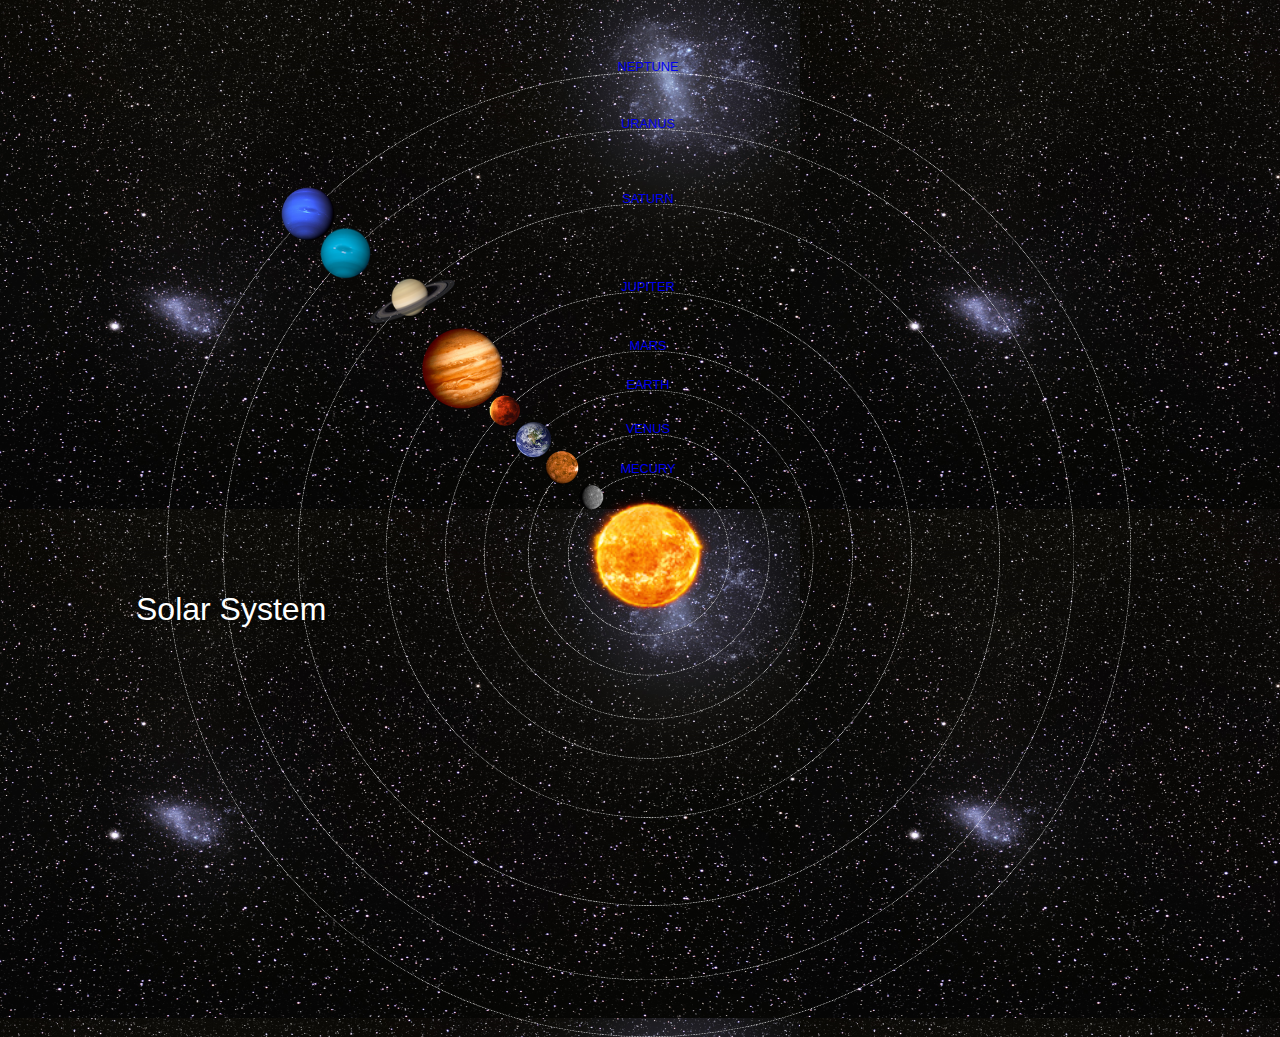
<file: index.html>
<!DOCTYPE html>
<html>
    <head>
        <title>Solar System</title>
        <link rel="stylesheet" href="style.css">
    </head>
    <body>
        <div id="container">
            <h1>Solar System</h1>
            <a href="sun.html"><img src="images/sun.png" id="sun"/></a>

            <div id="neptune-orbit">
                <a href="neptune.html"><img src="images/neptune.png" id="neptune"/></a>
            </div>
            <div id="neptune-label" class="label-box">
                <a href="neptune.html">NEPTUNE</a>
            </div>

            <div id="uranus-orbit">
                <a href="uranus.html"><img src="images/uranus.png" id="uranus"/></a>
            </div>
            <div id="uranus-label" class="label-box">
                <a href="uranus.html">URANUS</a>
            </div>

            <div id="saturn-orbit">
                <a href="saturn.html"><img src="images/saturn.png" id="saturn"/></a>
            </div>
            <div id="saturn-label" class="label-box">
                <a href="saturn.html">SATURN</a>
            </div>

            <div id="jupiter-orbit">
                <a href="jupiter.html"><img src="images/jupiter.png" id="jupiter"/></a>
            </div>
            <div id="jupiter-label" class="label-box">
                <a href="jupiter.html">JUPITER</a>
            </div>

            <div id="mars-orbit">
                <a href="mars.html"><img src="images/mars.png" id="mars"/></a>
            </div>
            <div id="mars-label" class="label-box">
                <a href="mars.html">MARS</a>
            </div>

            <div id="earth-orbit">
                <a href="earth.html"><img src="images/earth.png" id="earth"/></a>
            </div>
            <div id="earth-label" class="label-box">
                <a href="earth.html">EARTH</a>
            </div>

            <div id="venus-orbit">
                <a href="venus.html"><img src="images/venus.png" id="venus"/></a>
            </div>
            <div id="venus-label" class="label-box">
                <a href="venus.html">VENUS</a>
            </div>

            <div id="mecury-orbit">
                <a href="mecury.html"><img src="images/mercury.png" id="mecury"/></a>
            </div>
            <div id="mecury-label" class="label-box">
                <a href="mecury.html">MECURY</a>
            </div>
        </div>
    </body>
</html>
</file>
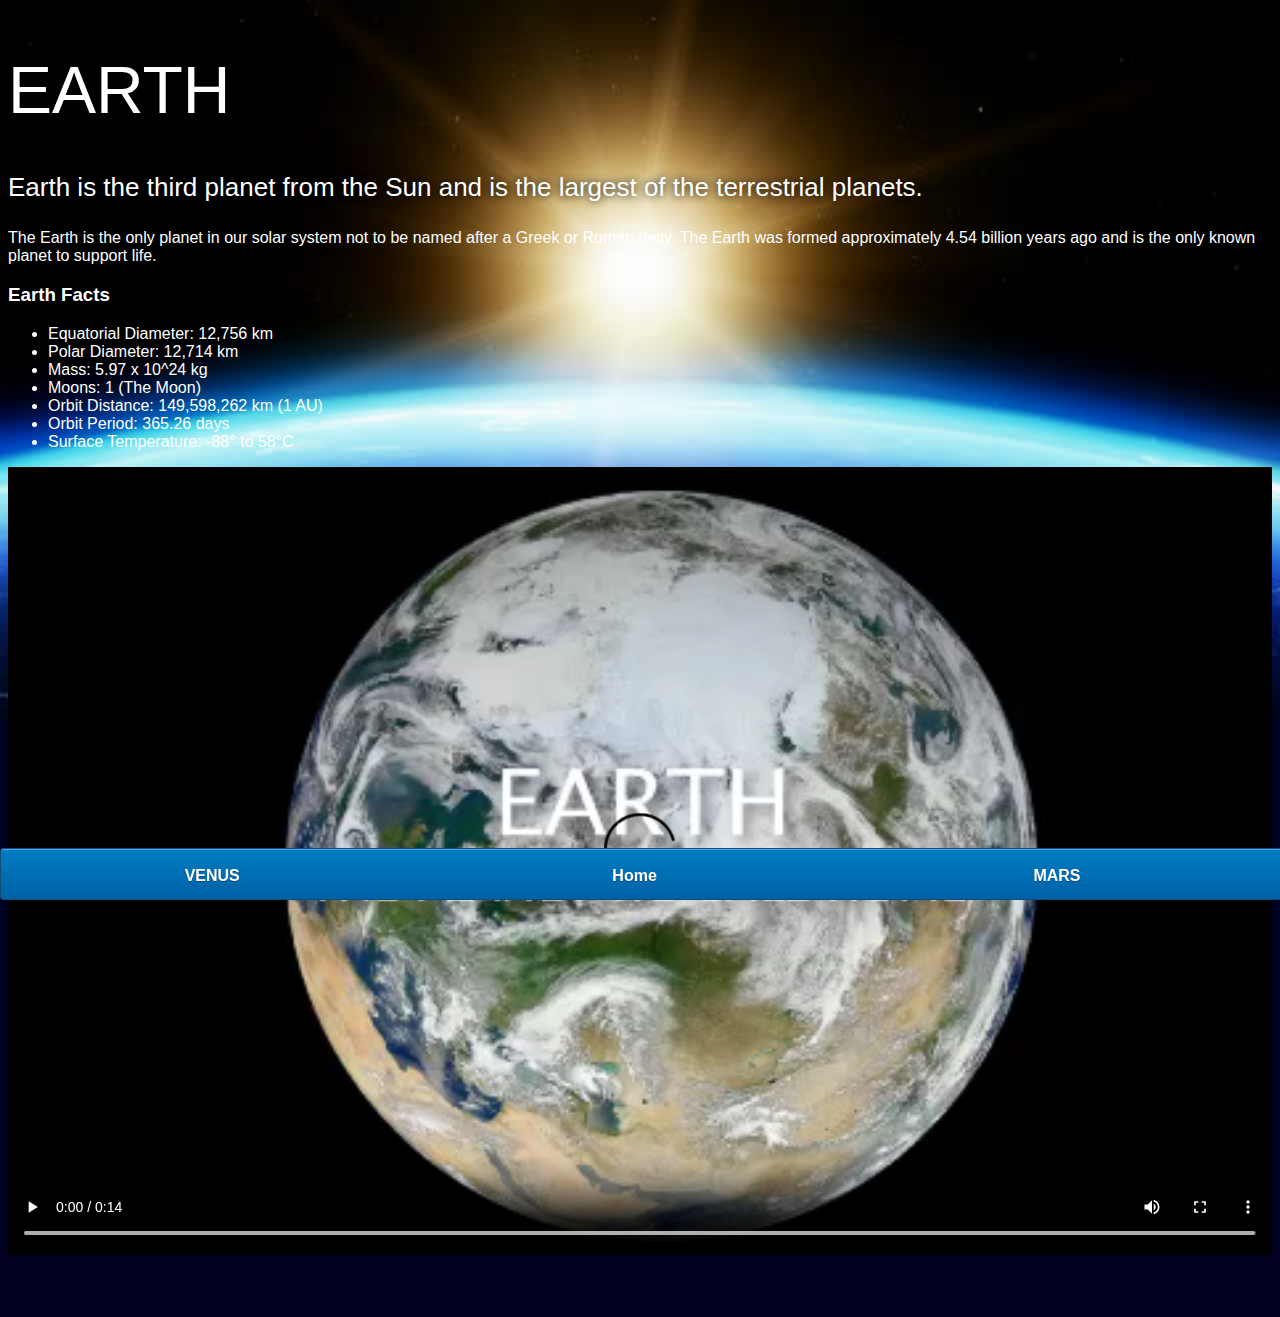
<file: earth.html>
<!DOCTYPE html>
<html>
    <head>
        <title>Solar System</title>
        <link rel="stylesheet" href="style-pages.css"/>
    </head>
    <body>
        <div id="main">
            <div id="content">
                <h1>Earth</h1>
                <p class="intro">
                 Earth is the third planet from the Sun and is the largest of the terrestrial planets.
                </p>             

                <p>
                 The Earth is the only planet in our solar system not to be named after a Greek or Roman deity.
    The Earth was formed approximately 4.54 billion years ago and is the only known planet to support life.
                </p>

                <h3>Earth Facts</h3>
                <ul>
                    <li>Equatorial Diameter:	12,756 km</li>
                    <li>Polar Diameter:	12,714 km</li>
                    <li>Mass:	5.97 x 10^24 kg</li>
                    <li>Moons:	1 (The Moon)</li>
                    <li>Orbit Distance:	149,598,262 km (1 AU)</li>
                    <li>Orbit Period:	365.26 days</li>
                    <li>Surface Temperature:	-88&deg; to 58&deg;C</li>
                </ul>

                <video id="video" controls>
                    <source src="videos/earth-video.mp4" type="video/mp4">
                </video>
            </div>

            <div id="tabs-bottom">
                <a href="venus.html">VENUS</a>
                <a href="index.html">Home</a>
                <a href="mars.html">MARS</a>
            </div>
        </div>
    </body>
</html>
</file>
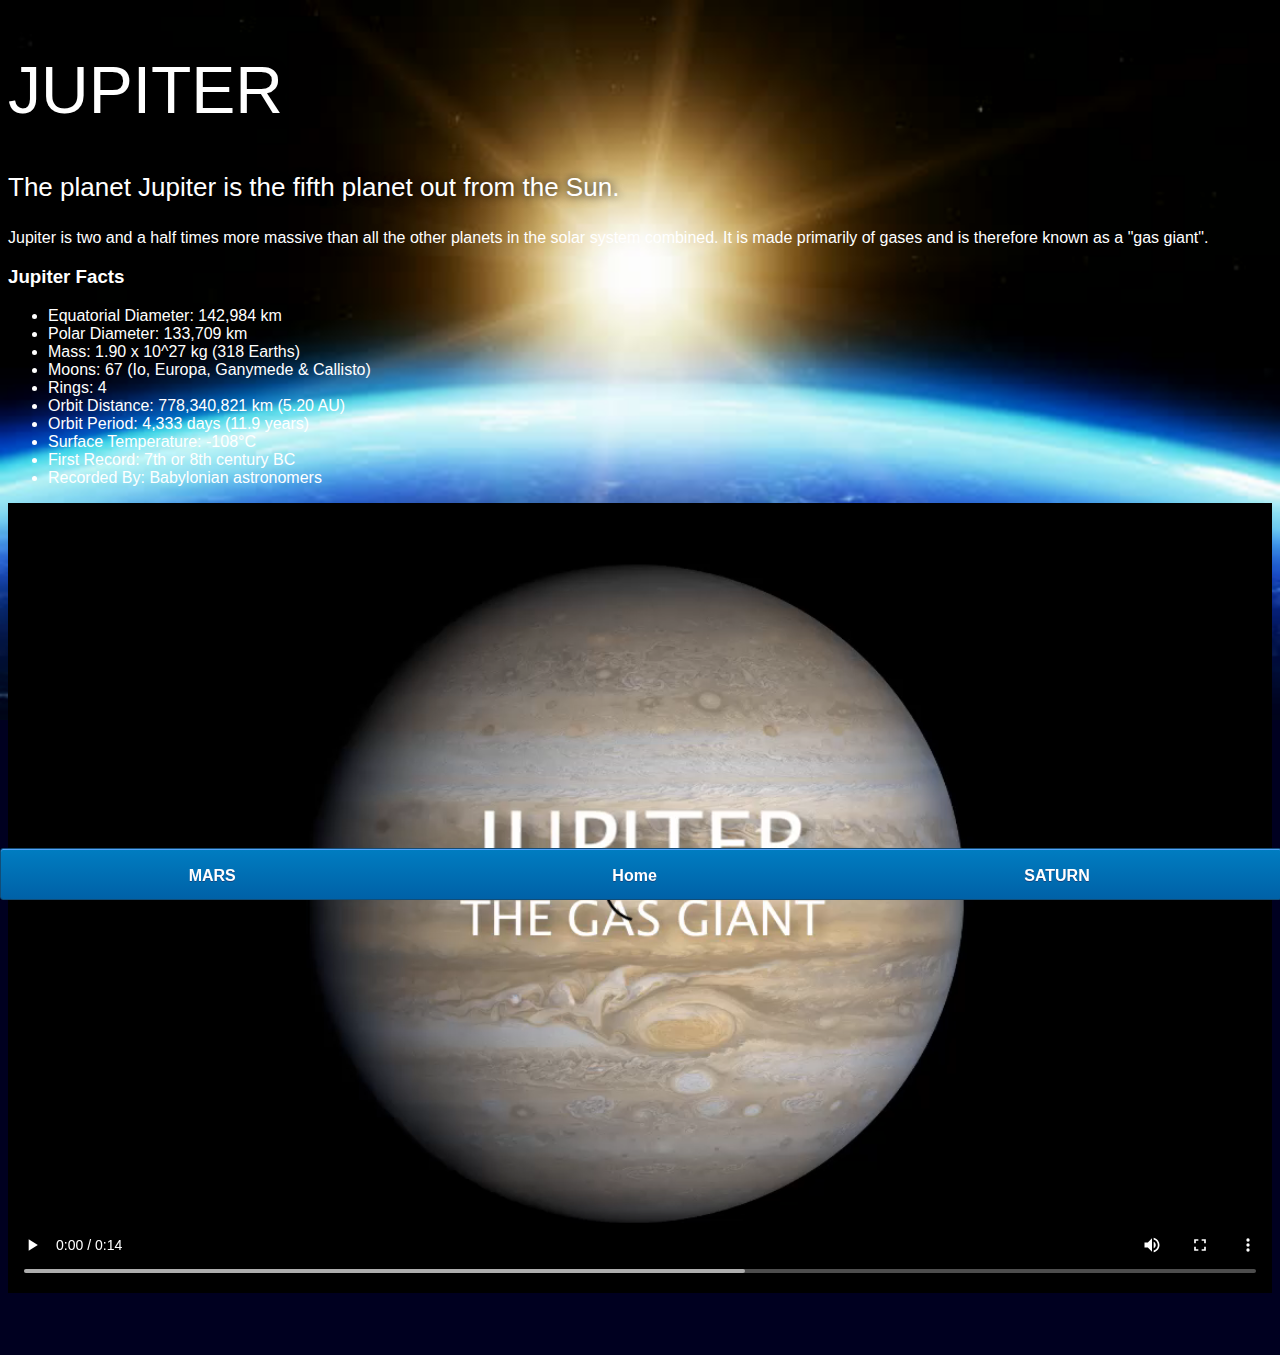
<file: jupiter.html>
<!DOCTYPE html>
<html>
    <head>
        <title>Solar System</title>
        <link rel="stylesheet" href="style-pages.css"/>
    </head>
    <body>
        <div id="main">
            <div id="content">
                <h1>Jupiter</h1>
                <p class="intro">
                  The planet Jupiter is the fifth planet out from the Sun.
                </p>             

                <p>
                Jupiter is two and a half times more massive than all the other planets in the solar system
combined. It is made primarily of gases and is therefore known as a "gas giant".
                </p>

                <h3>Jupiter Facts</h3>
                <ul>
                    <li>Equatorial Diameter:	142,984 km</li>
                    <li>Polar Diameter:	133,709 km</li>
                    <li>Mass:	1.90 x 10^27 kg (318 Earths)</li>
                    <li>Moons:	67 (Io, Europa, Ganymede & Callisto)</li>
                    <li>Rings:	4</li>
                    <li>Orbit Distance:	778,340,821 km (5.20 AU)</li>
                    <li>Orbit Period:	4,333 days (11.9 years)</li>
                    <li>Surface Temperature:	-108&deg;C</li>
                    <li>First Record:	7th or 8th century BC</li>
                    <li>Recorded By:	Babylonian astronomers</li>
                </ul>

                <video id="video" controls>
                    <source src="videos/jupiter-video.mp4" type="video/mp4">
                </video>
            </div>
            <div id="tabs-bottom">
                <a href="mars.html">MARS</a>
                <a href="index.html">Home</a>
                <a href="saturn.html">SATURN</a>
            </div>
        </div>
    </body>
</html>
</file>
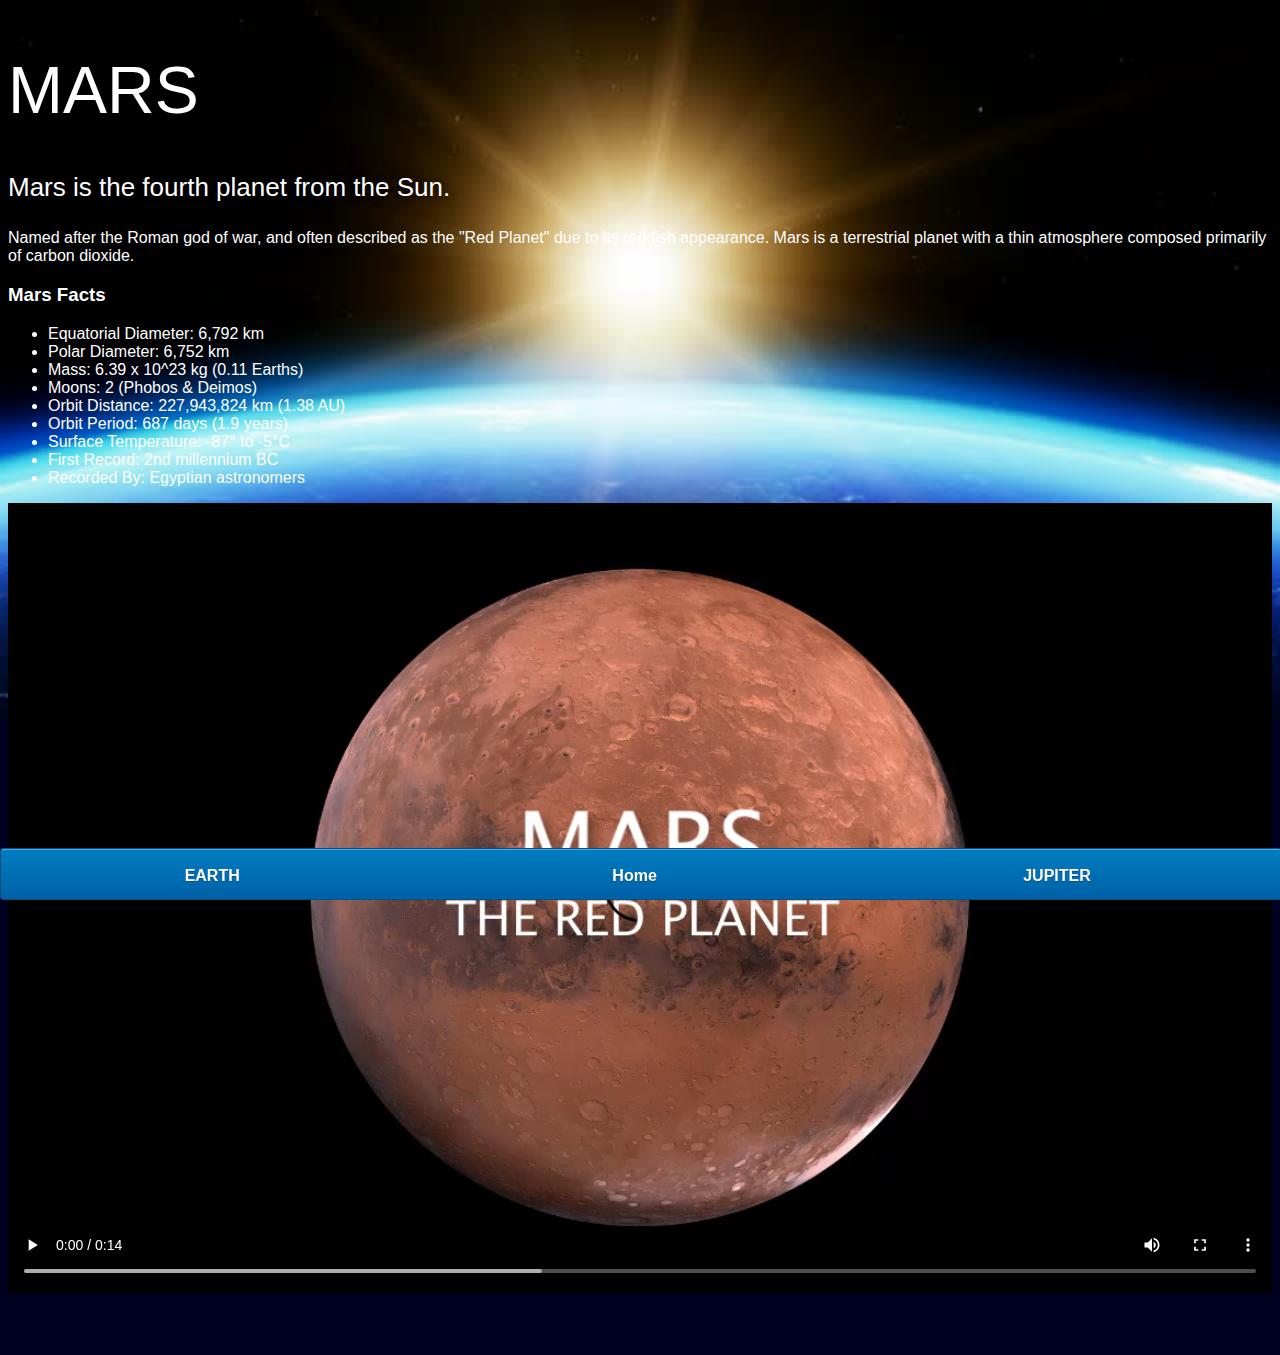
<file: mars.html>
<!DOCTYPE html>
<html>
    <head>
        <title>Solar System</title>
        <link rel="stylesheet" href="style-pages.css"/>
    </head>
    <body>
        <div id="main">
            <div id="content">
                <h1>Mars</h1>
                <p class="intro">
                 Mars is the fourth planet from the Sun.
                </p>             

                <p>
                 Named after the Roman god of war, and often described as the "Red Planet" due to its reddish
appearance. Mars is a terrestrial planet with a thin atmosphere composed primarily of carbon dioxide.
                </p>

                <h3>Mars Facts</h3>
                <ul>
                    <li>Equatorial Diameter:	6,792 km</li>
                    <li>Polar Diameter:	6,752 km</li>
                    <li>Mass:	6.39 x 10^23 kg (0.11 Earths)</li>
                    <li>Moons:	2 (Phobos & Deimos)</li>
                    <li>Orbit Distance:	227,943,824 km (1.38 AU)</li>
                    <li>Orbit Period:	687 days (1.9 years)</li>
                    <li>Surface Temperature:	-87&deg; to -5&deg;C</li>
                    <li>First Record:	2nd millennium BC</li>
                    <li>Recorded By:	Egyptian astronomers</li>
                </ul>

                <video id="video" controls>
                    <source src="videos/mars-video.mp4" type="video/mp4">
                </video>
            </div>
            <div id="tabs-bottom">
                <a href="earth.html">EARTH</a>
                <a href="index.html">Home</a>
                <a href="jupiter.html">JUPITER</a>
            </div>
        </div>
    </body>
</html>
</file>
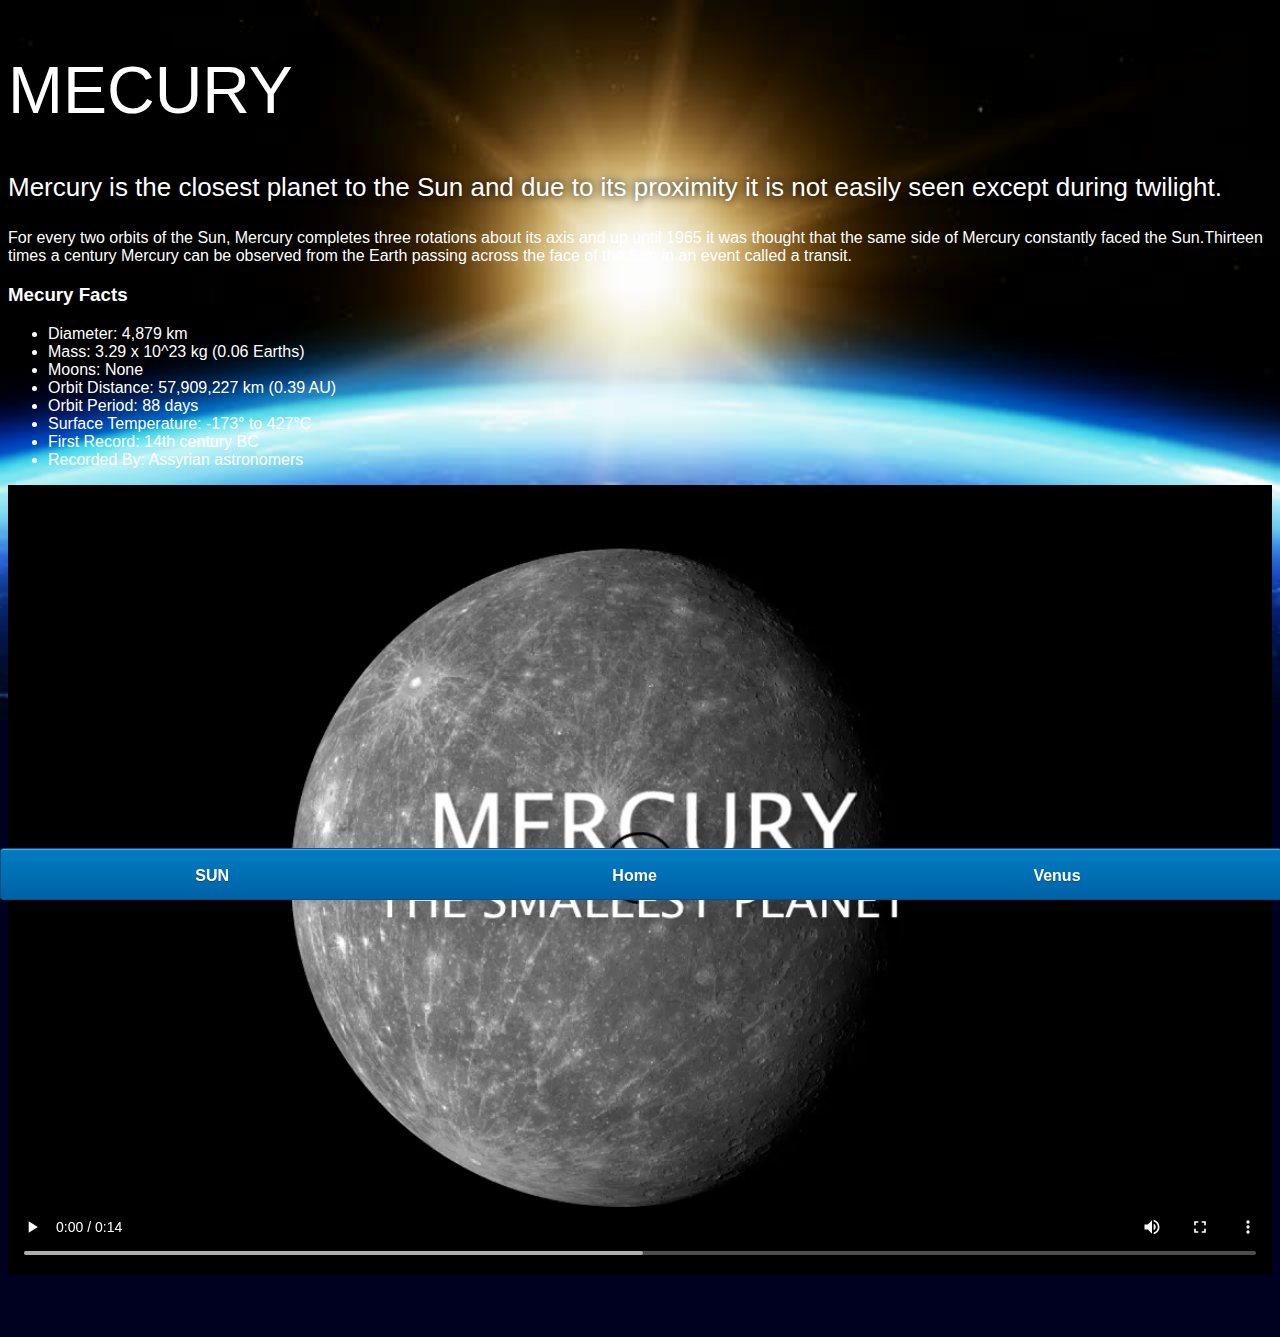
<file: mecury.html>
<!DOCTYPE html>
<html>
    <head>
        <title>Solar System</title>
        <link rel="stylesheet" href="style-pages.css"/>
    </head>
    <body>
        <div id="main">
            <div id="content">
                <h1>Mecury</h1>
                <p class="intro">
                Mercury is the closest planet to the Sun and due to its proximity it is not easily seen except
                during twilight. 
                </p>             

                <p>
                For every two orbits of the Sun, Mercury completes three rotations about its axis and up until
1965 it was thought that the same side of Mercury constantly faced the Sun.Thirteen times a century Mercury can
be observed from the Earth passing across the face of the Sun in an event called a transit.
                </p>

                <h3>Mecury Facts</h3>
                <ul>
                    <li>Diameter:	4,879 km</li>
                    <li>Mass:	3.29 x 10^23 kg (0.06 Earths)</li>
                    <li>Moons:	None</li>
                    <li>Orbit Distance:	57,909,227 km (0.39 AU)</li>
                    <li>Orbit Period:	88 days</li>
                    <li>Surface Temperature:	-173&deg; to 427&deg;C</li>
                    <li>First Record:	14th century BC</li>
                    <li>Recorded By:	Assyrian astronomers</li>
                </ul>

                <video id="video" controls>
                    <source src="videos/mercury-video.mp4" type="video/mp4">
                </video>
            </div>

            <div id="tabs-bottom">
                <a href="sun.html">SUN</a>
                <a href="index.html">Home</a>
                <a href="venus.html">Venus</a>
            </div>
        </div>
    </body>
</html>
</file>
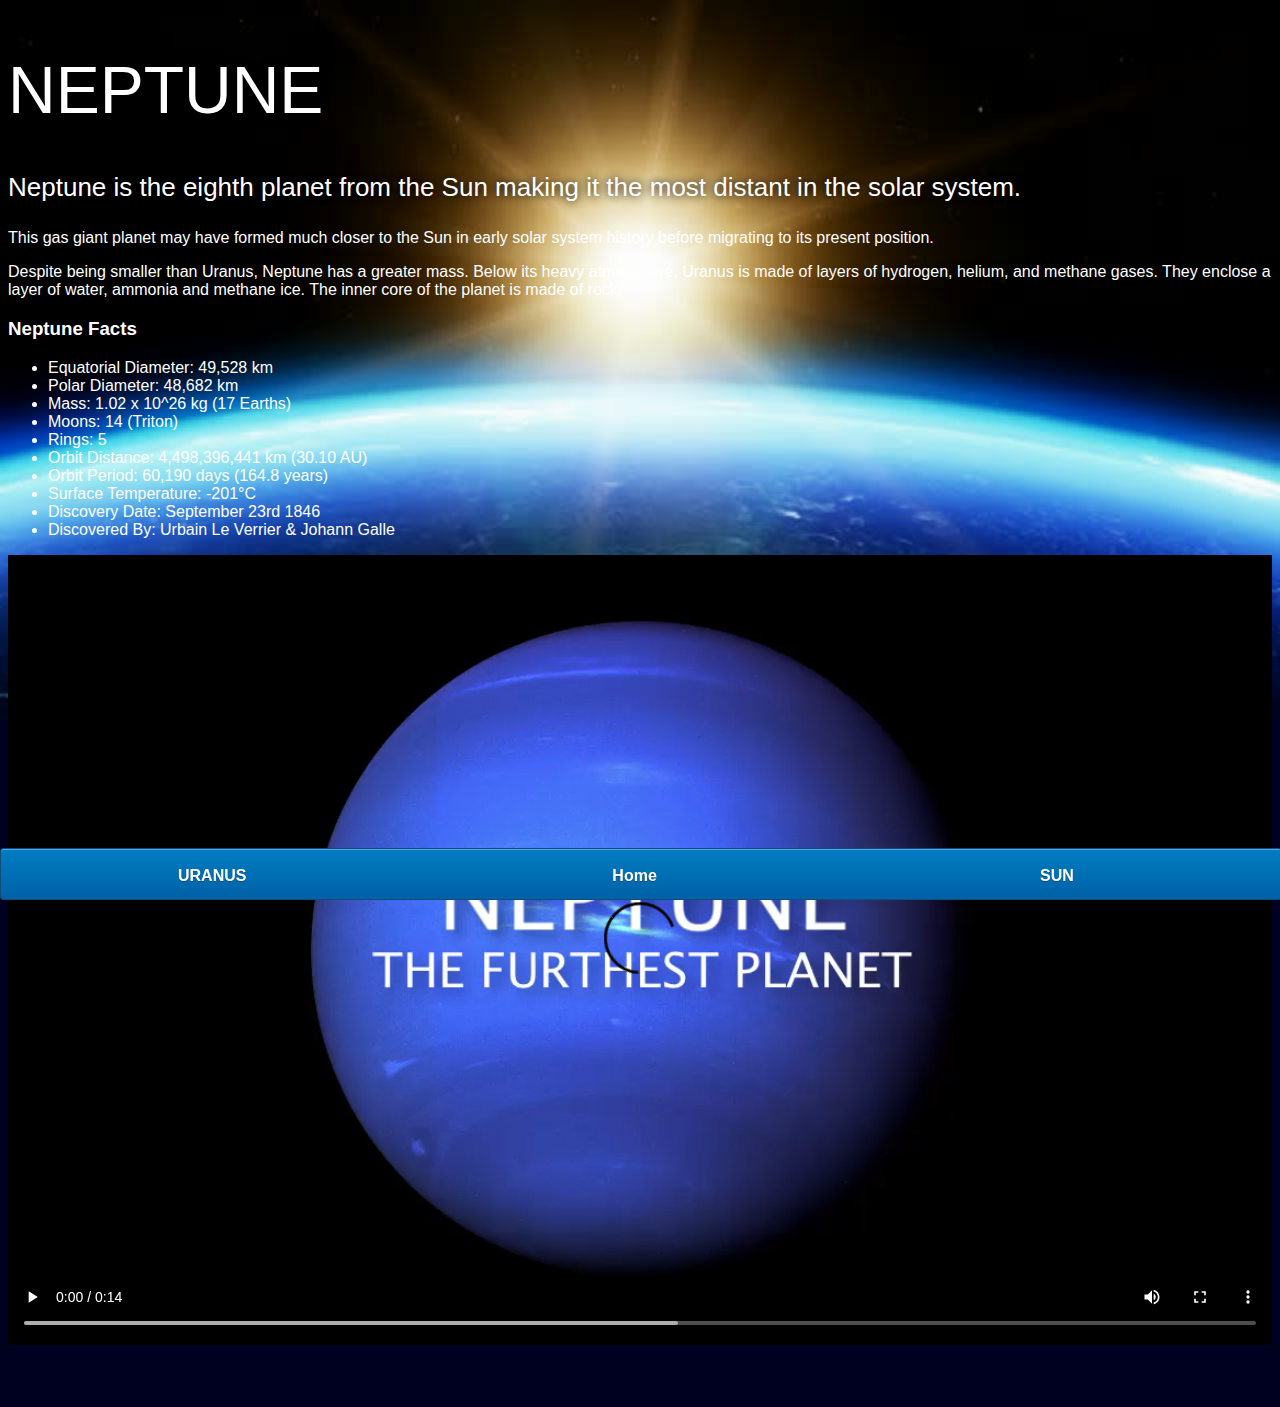
<file: neptune.html>
<!DOCTYPE html>
<html>
    <head>
        <title>Solar System</title>
        <link rel="stylesheet" href="style-pages.css"/>
    </head>
    <body>
        <div id="main">
            <div id="content">
                <h1>Neptune</h1>
                <p class="intro">
                  Neptune is the eighth planet from the Sun making it the most distant in the solar system.
                </p>             

                <p>
                  This gas giant planet may have formed much closer to the Sun in early solar system history
before migrating to its present position. 
                </p>

                <p>
                  Despite being smaller than Uranus, Neptune has a greater mass. Below its heavy atmosphere,
Uranus is made of layers of hydrogen, helium, and methane gases. They enclose a layer of water,
ammonia and methane ice. The inner core of the planet is made of rock.
                </p>

                <h3>Neptune Facts</h3>
                <ul>
                    <li>Equatorial Diameter:	49,528 km</li>
                    <li>Polar Diameter:	48,682 km</li>
                    <li>Mass:	1.02 x 10^26 kg (17 Earths)</li>
                    <li>Moons:	14 (Triton)</li>
                    <li>Rings:	5</li>
                    <li>Orbit Distance:	4,498,396,441 km (30.10 AU)</li>
                    <li>Orbit Period:	60,190 days (164.8 years)</li>
                    <li>Surface Temperature:	-201&deg;C</li>
                    <li>Discovery Date:	September 23rd 1846</li>
                    <li>Discovered By:	Urbain Le Verrier & Johann Galle</li>
                </ul>

                <video id="video" controls>
                    <source src="videos/neptune-video.mp4" type="video/mp4">
                </video>
            </div>
            <div id="tabs-bottom">
                <a href="uranus.html">URANUS</a>
                <a href="index.html">Home</a>
                <a href="sun.html">SUN</a>
            </div>
        </div>
    </body>
</html>
</file>
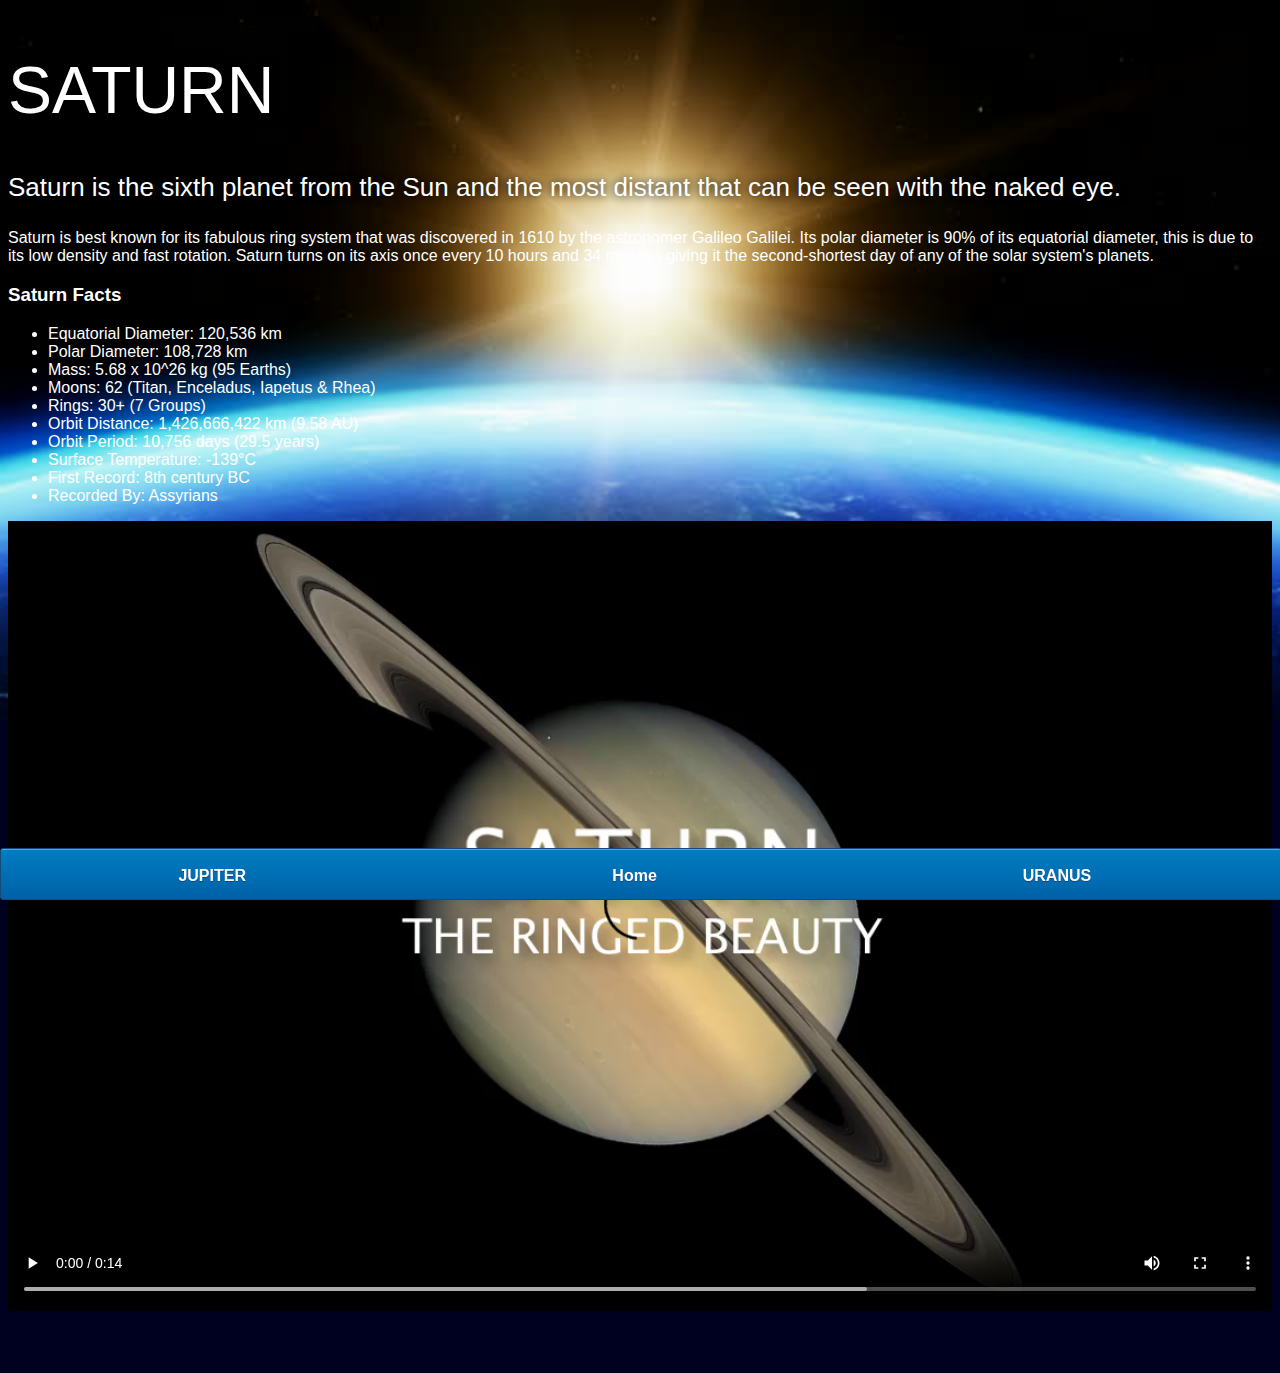
<file: saturn.html>
<!DOCTYPE html>
<html>
    <head>
        <title>Solar System</title>
        <link rel="stylesheet" href="style-pages.css"/>
    </head>
    <body>
        <div id="main">
            <div id="content">
                <h1>Saturn</h1>
                <p class="intro">
               Saturn is the sixth planet from the Sun and the most distant that can be seen with the naked eye. 
                </p>             

                <p>
              Saturn is best known for its fabulous ring system that was discovered in 1610 by the astronomer
Galileo Galilei. Its polar diameter is 90% of its equatorial diameter, this is due to its low density and
fast rotation. Saturn turns on its axis once every 10 hours and 34 minutes giving it the second-shortest day
of any of the solar system's planets.
                </p>

                <h3>Saturn Facts</h3>
                <ul>
                    <li>Equatorial Diameter:	120,536 km</li>
                    <li>Polar Diameter:	108,728 km</li>
                    <li>Mass:	5.68 x 10^26 kg (95 Earths)</li>
                    <li>Moons:	62 (Titan, Enceladus, Iapetus & Rhea)</li>
                    <li>Rings:	30+ (7 Groups)</li>
                    <li>Orbit Distance:	1,426,666,422 km (9.58 AU)</li>
                    <li>Orbit Period:	10,756 days (29.5 years)</li>
                    <li>Surface Temperature:	-139&deg;C</li>
                    <li>First Record:	8th century BC</li>
                    <li>Recorded By:	Assyrians</li>
                </ul>

                <video id="video" controls>
                    <source src="videos/saturn-video.mp4" type="video/mp4">
                </video>
            </div>
            <div id="tabs-bottom">
                <a href="jupiter.html">JUPITER</a>
                <a href="index.html">Home</a>
                <a href="uranus.html">URANUS</a>
            </div>
        </div>
    </body>
</html>
</file>
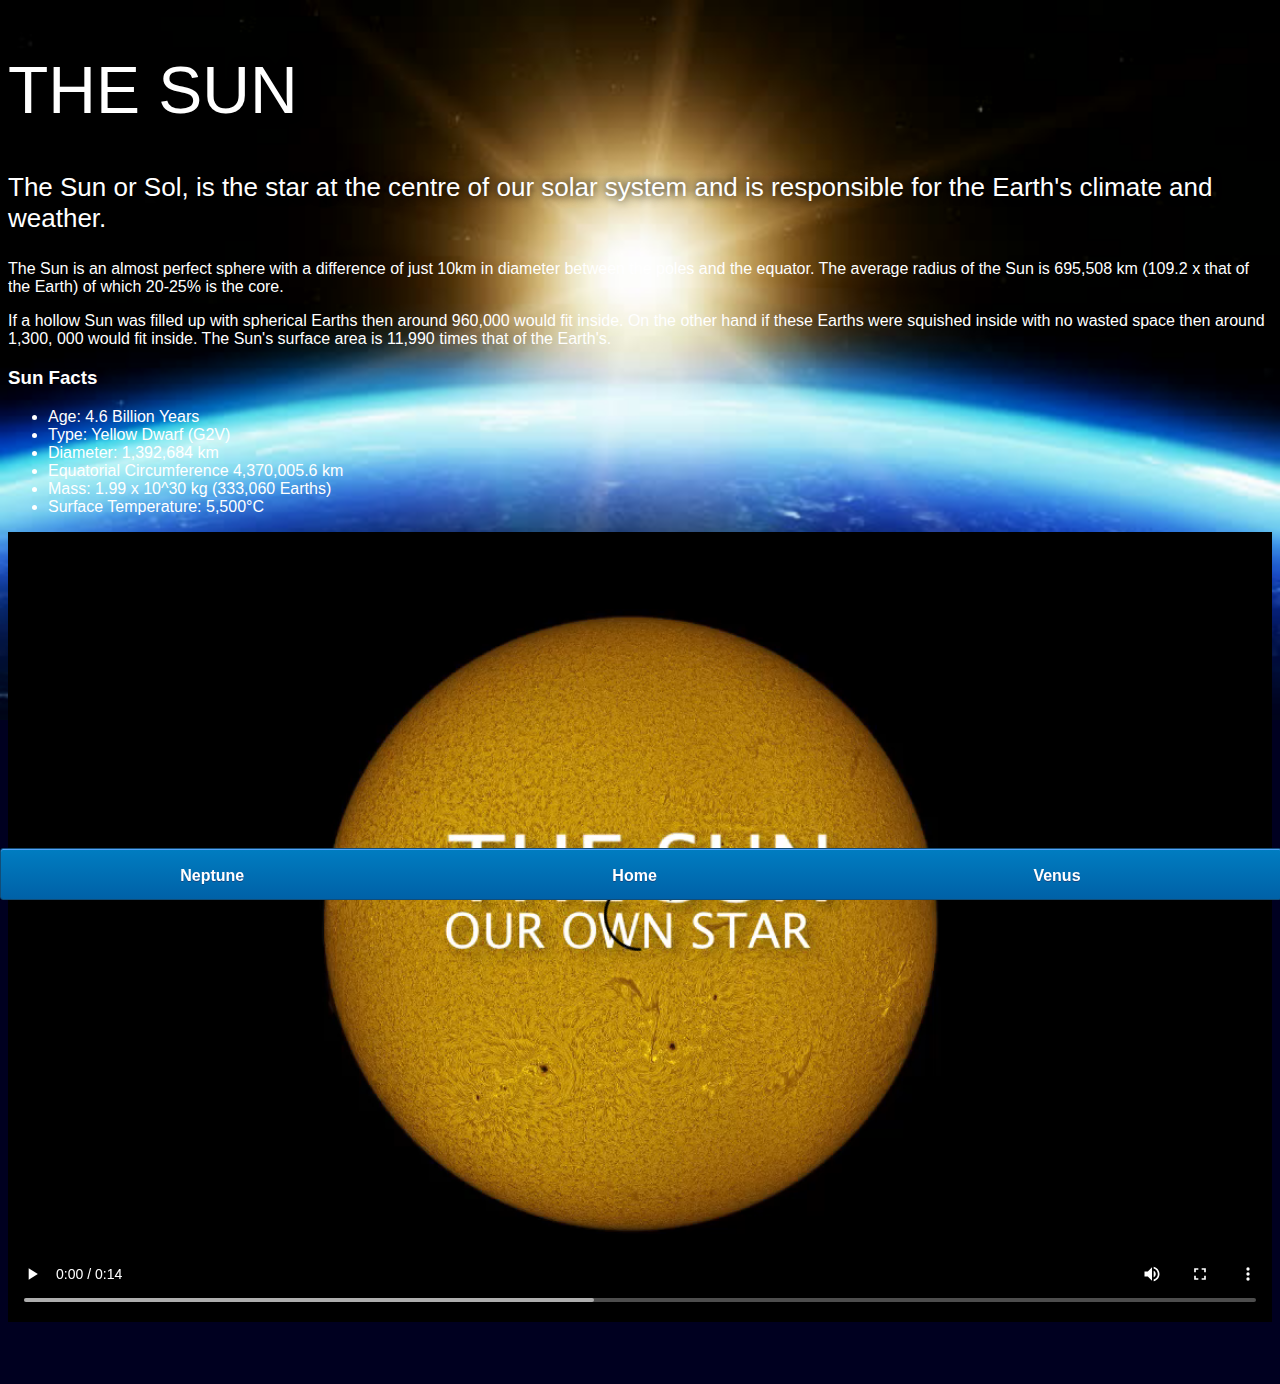
<file: sun.html>
<!DOCTYPE html>
<html>
    <head>
        <title>Solar System</title>
        <link rel="stylesheet" href="style-pages.css"/>
    </head>
    <body>
        <div id="main">
            <div id="content">
                <h1>The Sun</h1>
                <p class="intro">
                 The Sun or Sol, is the star at the centre of our solar system and is responsible for
the Earth's climate and weather. 
                </p>             

                <p>
                 The Sun is an almost perfect sphere with a difference of just 10km in diameter between the
poles and the equator. The average radius of the Sun is 695,508 km (109.2 x that of the Earth)
of which 20-25% is the core.
                </p>
                <p>
                If a hollow Sun was filled up with spherical Earths then around 960,000 would fit inside.
On the other hand if these Earths were squished inside with no wasted space then around 1,300,
000 would fit inside. The Sun's surface area is 11,990 times that of the Earth's.
                </p>

                <h3>Sun Facts</h3>
                <ul>
                    <li>Age:	4.6 Billion Years</li>
                    <li>Type:	Yellow Dwarf (G2V)</li>
                    <li>Diameter:	1,392,684 km</li>
                    <li>Equatorial Circumference	4,370,005.6 km</li>
                    <li>Mass:	1.99 x 10^30 kg (333,060 Earths)</li>
                    <li>Surface Temperature:	5,500°C</li>
                </ul>

                <video id="video" controls>
                    <source src="videos/sun-video.mp4" type="video/mp4">
                </video>
            </div>

            <div id="tabs-bottom">
                <a href="neptune.html">Neptune</a>
                <a href="index.html">Home</a>
                <a href="venus.html">Venus</a>
            </div>
        </div>
    </body>
</html>
</file>
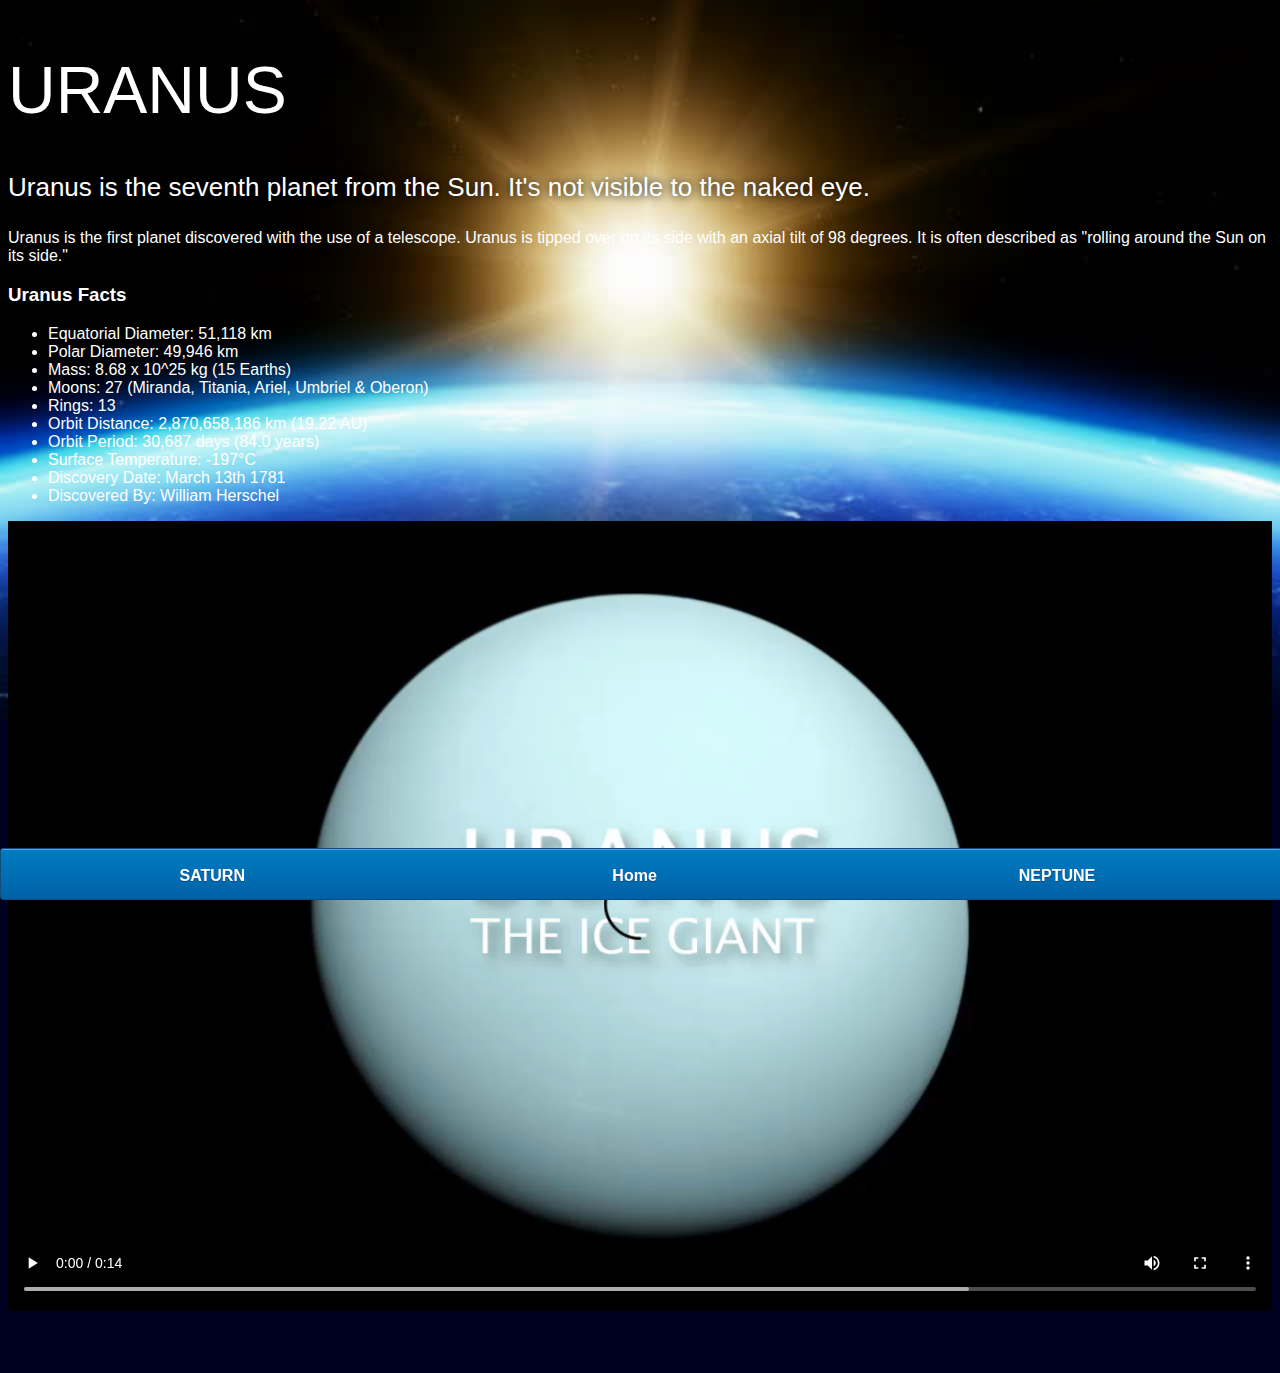
<file: uranus.html>
<!DOCTYPE html>
<html>
    <head>
        <title>Solar System</title>
        <link rel="stylesheet" href="style-pages.css"/>
    </head>
    <body>
        <div id="main">
            <div id="content">
                <h1>Uranus</h1>
                <p class="intro">
                 Uranus is the seventh planet from the Sun. It's not visible to the naked eye.
                </p>             

                <p>
                 Uranus is the first planet discovered with the use of a telescope. Uranus is tipped over on
its side with an axial tilt of 98 degrees. It is often described as "rolling around the Sun on its side."
                </p>

                <h3>Uranus Facts</h3>
                <ul>
                    <li>Equatorial Diameter:	51,118 km</li>
                    <li>Polar Diameter:	49,946 km</li>
                    <li>Mass:	8.68 x 10^25 kg (15 Earths)</li>
                    <li>Moons:	27 (Miranda, Titania, Ariel, Umbriel & Oberon)</li>
                    <li>Rings:	13</li>
                    <li>Orbit Distance:	2,870,658,186 km (19.22 AU)</li>
                    <li>Orbit Period:	30,687 days (84.0 years)</li>
                    <li>Surface Temperature:	-197&deg;C</li>
                    <li>Discovery Date:	March 13th 1781</li>
                    <li>Discovered By:	William Herschel</li>
                </ul>

                <video id="video" controls>
                    <source src="videos/uranus-video.mp4" type="video/mp4">
                </video>
            </div>
            <div id="tabs-bottom">
                <a href="saturn.html">SATURN</a>
                <a href="index.html">Home</a>
                <a href="neptune.html">NEPTUNE</a>
            </div>
        </div>
    </body>
</html>
</file>
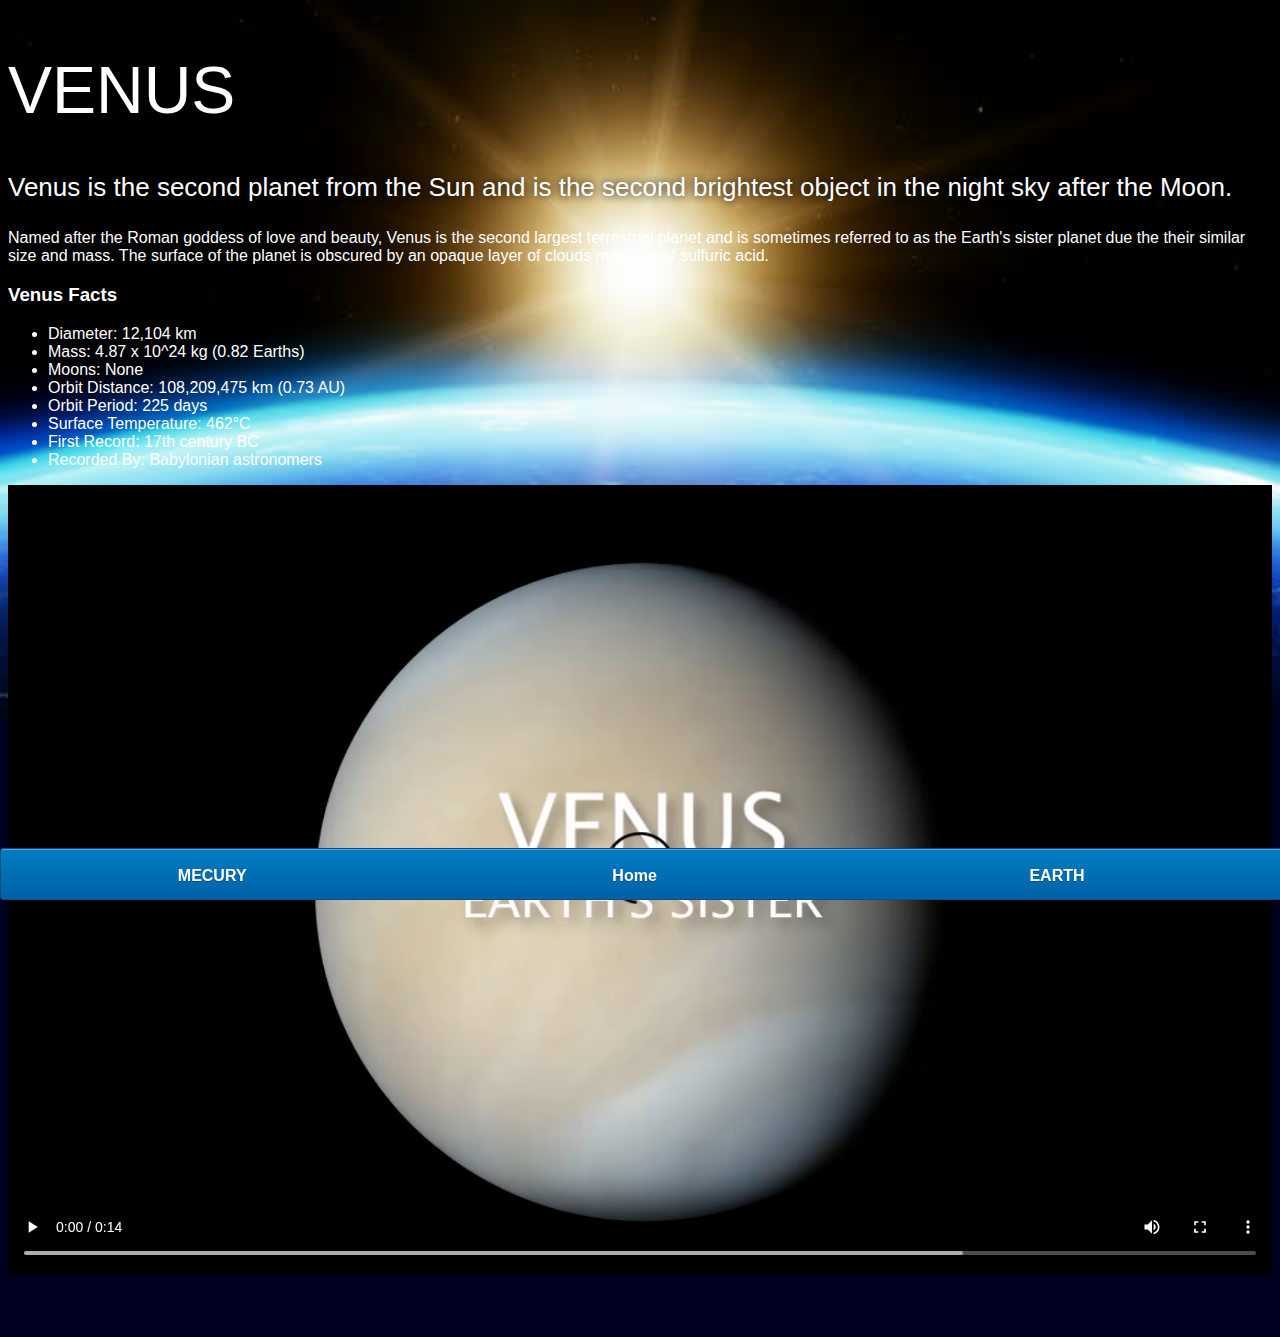
<file: venus.html>
<!DOCTYPE html>
<html>
    <head>
        <title>Solar System</title>
        <link rel="stylesheet" href="style-pages.css"/>
    </head>
    <body>
        <div id="main">
            <div id="content">
                <h1>Venus</h1>
                <p class="intro">
                Venus is the second planet from the Sun and is the second brightest object in the night
                sky after the Moon.
                </p>             

                <p>
               Named after the Roman goddess of love and beauty, Venus is the second largest terrestrial planet
and is sometimes referred to as the Earth's sister planet due the their similar size and mass.
The surface of the planet is obscured by an opaque layer of clouds made up of sulfuric acid.
                </p>

                <h3>Venus Facts</h3>
                <ul>
                    <li>Diameter:	12,104 km</li>
                    <li>Mass:	4.87 x 10^24 kg (0.82 Earths)</li>
                    <li>Moons:	None</li>
                    <li>Orbit Distance:	108,209,475 km (0.73 AU)</li>
                    <li>Orbit Period:	225 days</li>
                    <li>Surface Temperature:	462&deg;C</li>
                    <li>First Record:	17th century BC</li>
                    <li>Recorded By:	Babylonian astronomers</li>
                </ul>

                <video id="video" controls>
                    <source src="videos/venus-video.mp4" type="video/mp4">
                </video>
            </div>
            <div id="tabs-bottom">
                <a href="mecury.html">MECURY</a>
                <a href="index.html">Home</a>
                <a href="earth.html">EARTH</a>
            </div>
        </div>
    </body>
</html>
</file>
<file: style.css>
body{
    width: 100%;
    height: 100%;
    background: url('images/space.png');
    overflow: hidden;
}

h1{
    font-family: sans-serif;
    font-weight: 100;
    font-size: 40px;
    text-shadow: 0 0 10px #000000;
    color: white;
}

/*======================== SUN ======================*/

#sun{
    position: absolute;
    z-index: 1000;
    width: 160px;
    bottom: 10px;
    left: 50%;
    margin-left: -80px;
}

/*======================== NEPTUNE ======================*/

#neptune{
    width: 66px;
    height: 66px;
    margin: 143px;
    z-index: 1000;
    animation: spin-right 8s linear infinite;
    -webkit-animation: spin-right 8s linear infinite;
}

#neptune-orbit{
    position: absolute;
    width: 1204px;
    height: 1204px;
    bottom: -512px;
    left: 50%;
    margin-left: -602px;
    border: 1px dotted white; 
    border-radius: 50%;
    animation: spin-left 14s linear infinite;
    -webkit-animation: spin-left 14s linear infinite;
}

#neptune-label{
    bottom: 692px;
}

/*======================== URANUS ======================*/

#uranus{
    width: 66px;
    height: 66px;
    margin: 120px;
    z-index: 1000;
    animation: spin-right 8s linear infinite;
    -webkit-animation: spin-right 8s linear infinite;
}

#uranus-orbit{
    position: absolute;
    width: 1062px;
    height: 1062px;
    bottom: -441px;
    left: 50%;
    margin-left: -531px;
    border: 1px dotted white; 
    border-radius: 50%;
    animation: spin-left 15s linear infinite;
    -webkit-animation: spin-left 15s linear infinite;
}

#uranus-label{
    bottom: 620px;
}

/*======================== SATURN ======================*/

#saturn{
    width: 110px;
    margin: 85px;
    z-index: 1000;
    animation: spin-right 13s linear infinite;
    -webkit-animation: spin-right 13s linear infinite;
}

#saturn-orbit{
    position: absolute;
    width: 876px;
    height: 876px;
    bottom: -348px;
    left: 50%;
    margin-left: -438px;
    border: 1px dotted white; 
    border-radius: 50%;
    animation: spin-left 13s linear infinite;
    -webkit-animation: spin-left 13s linear infinite;
}

#saturn-label{
    bottom: 527px;
}

/*======================== JUPITER ======================*/

#jupiter{
    width: 100px;
    height: 100px;
    margin: 45px;
    z-index: 1000;
    animation: spin-right 10s linear infinite;
    -webkit-animation: spin-right 10s linear infinite;
}

#jupiter-orbit{
    position: absolute;
    width: 656px;
    height: 656px;
    bottom: -238px;
    left: 50%;
    margin-left: -328px;
    border: 1px dotted white; 
    border-radius: 50%;
    animation: spin-left 10s linear infinite;
    -webkit-animation: spin-left 10s linear infinite;
}

#jupiter-label{
    bottom: 417px;
}

/*======================== MARS ======================*/

#mars{
    width: 38px;
    height: 38px;
    margin: 55px;
    z-index: 1000;
    animation: spin-right 3s linear infinite;
    -webkit-animation: spin-right 3s linear infinite;
}

#mars-orbit{
    position: absolute;
    width: 508px;
    height: 508px;
    bottom: -164px;
    left: 50%;
    margin-left: -254px;
    border: 1px dotted white; 
    border-radius: 50%;
    animation: spin-left 4s linear infinite;
    -webkit-animation: spin-left 4s linear infinite;
}

#mars-label{
    bottom: 343px;
}

/*======================== EARTH ======================*/

#earth{
    width: 50px;
    height: 50px;
    margin: 36px;
    z-index: 1000;
    animation: spin-right 3s linear infinite;
    -webkit-animation: spin-right 3s linear infinite;
}

#earth-orbit{
    position: absolute;
    width: 410px;
    height: 410px;
    bottom: -115px;
    left: 50%;
    margin-left: -205px;
    border: 1px dotted white; 
    border-radius: 50%;
    animation: spin-left 5s linear infinite;
    -webkit-animation: spin-left 5s linear infinite;
}

#earth-label{
    bottom: 294px;
}

/*======================== VENUS ======================*/

#venus{
    width: 50px;
    height: 50px;
    margin: 16px;
    z-index: 1000;
}

#venus-orbit{
    position: absolute;
    width: 300px;
    height: 300px;
    bottom: -60px;
    left: 50%;
    margin-left: -150px;
    border: 1px dotted white; 
    border-radius: 50%;
    animation: spin-left 14s linear infinite;
    -webkit-animation: spin-left 4s linear infinite;
}

#venus-label{
    bottom: 239px;
}

/*======================== MECURY ======================*/

#mecury{
    width: 40px;
    height: 40px;
    margin: 8px;
    z-index: 1000;
}

#mecury-orbit{
    position: absolute;
    z-index: 1;
    width: 200px;
    height: 200px;
    bottom: -10px;
    left: 50%;
    margin-left: -100px;
    border: 1px dotted white; 
    border-radius: 50%;
    animation: spin-left 2s linear infinite;
    -webkit-animation: spin-left 2s linear infinite;
}

#mecury-label{
    bottom: 189px;
}

/*======================== PLEASE REMOVE ======================*/

#container{
    transform: scale(0.8, 0.8) translate(0,700px);
}

/*======================== LABEL BOX ======================*/

.label-box{
    position: absolute;
    width: 150px;
    left: 50%;
    margin-left: -75px;
    text-align: center;
    color: white;
    font-weight: 100;
    font-family: sans-serif;
}

.label-box a{
    text-decoration: none;
    padding: 0;
    margin: 0;
}

.label-box a:visited{
    color: white;
}

/*======================== ANIMATION ======================*/

@keyframes spin-left{
    100%{
        transform: rotate(-360deg);
        -webkit-transform: rotate(-360deg);
    }
}

@keyframes spin-right{
    100%{
        transform: rotate(360deg);
        -webkit-transform: rotate(360deg);
    }
}
</file>
<file: style-pages.css>
body{
    margin: 0;
    padding: 0;
    width: 100%;
    background: #000020;
    font-family: sans-serif;
    background-image: url('images/earth-sunrise.jpg');
    background-repeat: no-repeat;
    background-size: 100%;
    color: #ffffff;
}

h1{
    font-weight: 100;
    font-size: 66px;
    text-shadow: 0 0 10px #000000;
    text-transform: uppercase;
}

p.intro{
    font-size: 26px;
    font-weight: 200;
    text-shadow: 0 0 10px #000000;
}

#content{
    margin-bottom: 50px;
    padding: 8px;
}

#video{
    width: 100%;
}

/*============================================ BOTTOM TABS =================================*/

#tabs-bottom{
    position: fixed;
    bottom: 0;
    left: 0;
    z-index: 500;
    display: inline-block;
    width: 100%;
    height: 50px;

    box-shadow: inset 0px 1px 0px 0px #54a3f7;
    background: linear-gradient(#007dc1, #0061a7);
    border-radius: 3px;
    border: 1px solid #124d77;
}

#tabs-bottom a{
    float: left;
    display: block;
    width: 33%;
    height: 35px;
    font-weight: 700;
    color: #ffffff;
    text-align: center;
    text-decoration: none;
    text-shadow: 0px 1px 0px #154682;
    padding-top: 18px;
}
</file>
